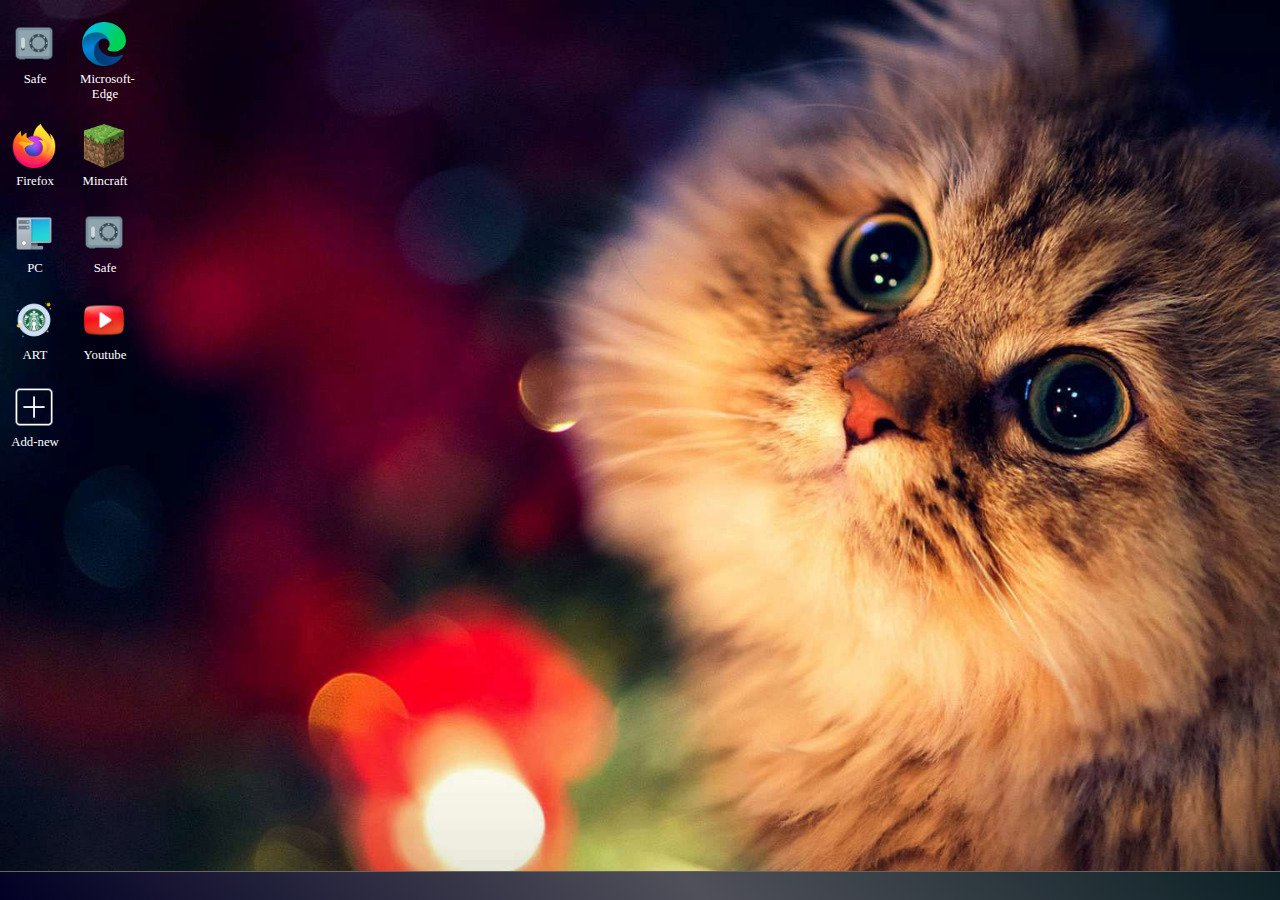
<file: index.html>
<!DOCTYPE html>
<html lang="en">
<head>
    <meta charset="UTF-8">
    <meta http-equiv="X-UA-Compatible" content="IE=edge">
    <meta name="viewport" content="width=device-width, initial-scale=1.0">
    <title>My-Pc</title>
    <link rel="stylesheet" href="style/style.css">
</head>
<body>
    <div id="root">
        <div class="background">
            <div class="container">
                <!-- <iframe src="https://classic.minecraft.net/?join=SCYI4opRx4NZC9-j" ></iframe>  -->
                <!-- start icons -->
                <div id="pc-icons" class="pc-icons">
                </div>
                <!-- end icons -->
            </div>
<!-- start footer -->
            <div class="pc-footer">
                <div id="START" class="active-start">
                    <div class="microsoft">
                    </div>
                </div>
                <div id="footer-icons" class="footer">

                </div>
                <div class="settings">
                    <div class="wifi"></div>
                    <div class="language"></div>
                    <div class="time"></div>
                </div>
            </div>
<!-- end footer -->
        </div>
    </div>
    <script src="main/main.js"></script>
</body>
</html>
</file>
<file: style/style.css>
/* start root */
:root{
    --hov-col : #39aeb0;
}
/* end root */

*{
    margin: 0;
    padding: 0;
    box-sizing: border-box;
}
/* start root element */
#root{
    width: 100%;
}
/* end root element */

/* start background */
.background{
    width: 100%;
    height: 100vh;
    background-image: url('../assets/20537964.jpg');
    background-size: cover;
    background-position: center top;

}

/* end background */

/* start background content  */
.container{
    padding: 20px 10px;
}
.pc-icons{
    display: grid;
    grid-template-columns: repeat(2 , 50px);
    gap: 20px;
    width: 300px;
}
.icon-description{
    color: #fff;
    font-size: .8em;
    text-align: center;
}
.icon{
    width: 48px;
    padding: 2px;
}
.icon:hover{
    border: 1px solid var(--hov-col);
}
.active-icon{
    background-color: rgba(0, 140, 255, 0.518);
}
/* end background content  */

/* start window */
.window{
    width: 300px;
    height: 400px;
    background-color: #646464;
    position: absolute;
    top: 50%;
    left: 50%;
    transform: translate(-50%,-50%);
    border: 2px solid gray;
    border-radius: 2px;
}
.controls{
    background: rgb(2,0,36);
    background: linear-gradient(50deg, rgba(2,0,36,1) 0%, rgba(80,80,90,1) 54%, rgba(12,33,37,1) 100%); 
    text-align: right;
}
.controls .close{
    color: #fff;
    font-family: 'Franklin Gothic Medium', 'Arial Narrow', Arial, sans-serif;
    display: inline-block;
    background-color: red;
    margin-left: auto;
    padding: 5px 10px;
    cursor: pointer;
}
/* end window */

/* start pc-footer */
.pc-footer{
    position: fixed;
    display: flex;
    bottom: 0;
    width: 100%;
    padding: 5px 10px;
    background: rgb(2,0,36);
    background: linear-gradient(50deg, rgba(2,0,36,1) 0%, rgba(80,80,90,1) 54%, rgba(12,33,37,1) 100%); 
    border-top: .1px solid #646464;
}
.footer-icons{
    width: 30px;
    background-color: #3f39b0;
    margin-left: 5px;
}
.microsoft{
    width: 2rem;
    height: 2rem;
    background-image: url('../assets/icons/icons8-microsoft-50.png');
    background-size: cover;
}
.active-start{
    padding: 0 10px 0 0;
    display: inline-block;
}
.microsoft:hover{
    transition: .5s;
    background-color: var(--hov-col);
}
.footer > img:hover{
    transition: .5s;
    background-color: var(--hov-col);
}
/* end pc-footer */

/* start START list */
.active-start{
    
}
/* end START list */
</file>
